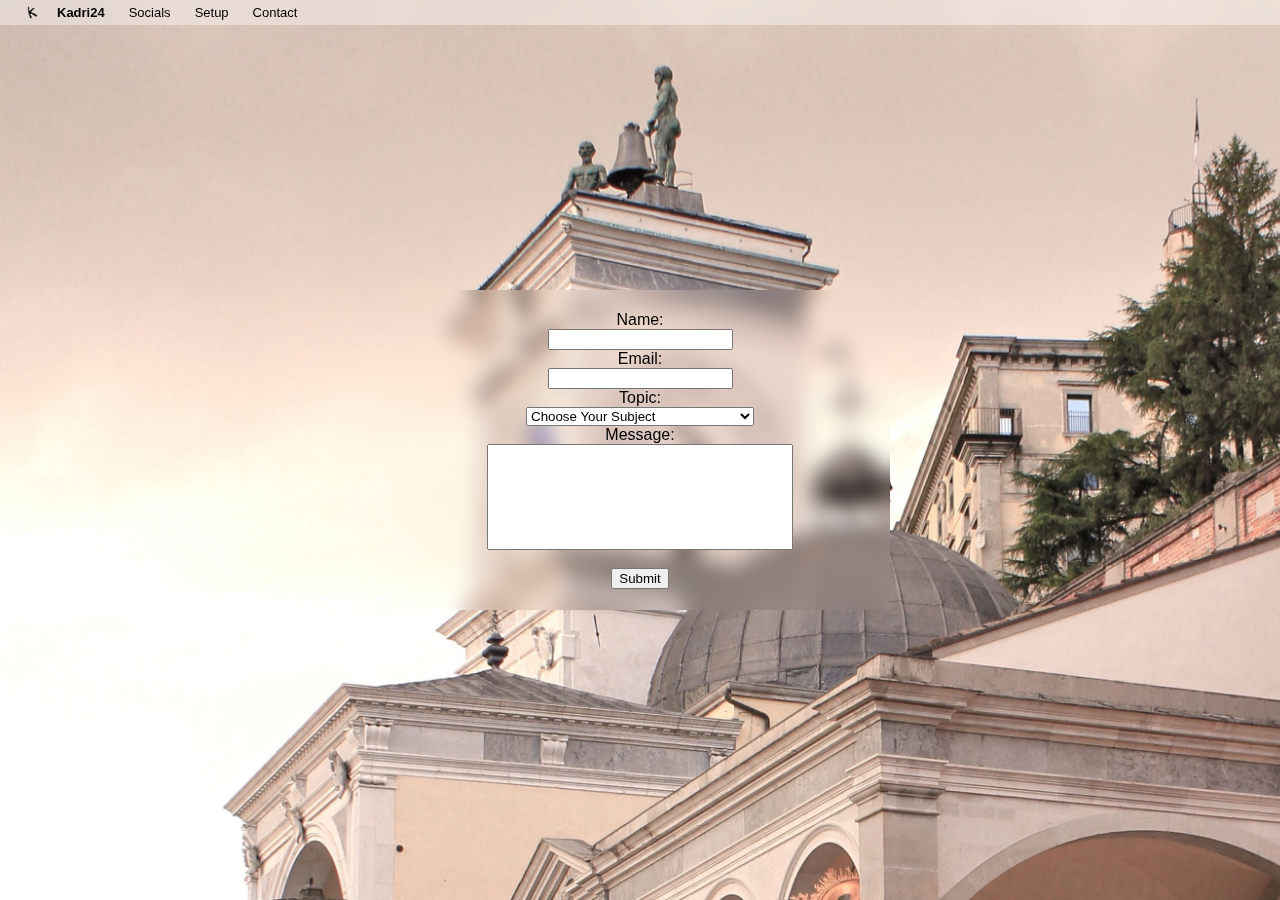
<file: contact.html>
<!DOCTYPE html>
<html lang="en">
<head>
    <meta charset="UTF-8">
    <meta name="viewport" content="width=device-width, initial-scale=1.0">
    <meta property="og:title" content="@kadri" />
    <meta property="og:url" content="kadri24.html" />
    <meta property="theme-color" content="#1b1b1b">
    <meta name="twitter:card" content="summary_large_image">
    <link rel="icon" type="image/x-icon" href="images/logo1.ico">
    <title>@kadri24 contact</title>

    <meta content="#2F3136" name="theme-color">
    <meta content="@kadri24 setup" property="og:title">
    <link href="https://api.fontshare.com/v2/css?f[]=satoshi@1&amp;f[]=array@400&amp;display=swap" rel="stylesheet">
    <link rel="icon" href="assets/img/logo.png" type="image/x-icon">
    <link rel="stylesheet" href="styles.css">

    <style>
        .fullSizeDiv {
            display: flex;
            justify-content: center; /* Center horizontally */
            align-items: center;     /* Center vertically */
            height: 100vh;          /* Full viewport height */
            width: 100vw;           /* Full viewport width */
        }
    
        .aroundTitle {
            display: flex;
            flex-direction: column;
            align-items: center;     /* Center items horizontally */
            justify-content: center;  /* Center items vertically */
            text-align: center;       /* Center text */
            min-height: 20rem;
            max-height: 650px;
        }
    
        form {
            display: flex;
            flex-direction: column;
            align-items: center;      /* Center form elements horizontally */
            backdrop-filter: blur(10px);
        }
    
        textarea {
            resize: none; /* Disable resizing */
            width: 300px; /* Optional: Set a width for the textarea */
            height: 100px; /* Optional: Set a height for the textarea */
        }
    </style>
</head>
<body style="font-family: Satoshi, sans-serif;">

    <div class="nav" style="z-index: 1; margin: 0; position: absolute; top: 0px;">
        <div class="navcontainer">
            <a href="https://kadri24.com" style="height: 25px; width: 25px; padding-top: 0px;"><img src="logo.png" class="navicon" alt=""></a>
            <a href="https://kadri24.com" class="navtext"><b>Kadri24</b></a>
            <div class="dropdown">
                <a href="" class="navtext" id="socialsLink">Socials</a>
                <div class="dropdown-content" id="dropdownContent">
                    <a href="https://www.instagram.com/_kadri24_" target="_blank">Instagram</a>
                    <a href="https://www.tiktok.com/@_kadri24_" target="_blank">TikTok</a>
                    <a href="https://discord.com/invite/kadri24" target="_blank">Discord</a>
                    <a href="https://www.twitch.tv/kadri24" target="_blank">Twitch</a>
                    <a href="https://www.youtube.com/@kadri24" target="_blank">YouTube</a>
                    <a href="https://www.snapchat.com/add/kadri.24" target="_blank">Snapchat</a>
                    <a href="https://www.x.com/_kadri24_" target="_blank">Twitter</a>
                    <a href="https://www.facebook.com/zkadri24z/" target="_blank">Facebook</a>
                </div>
            </div>
            <a href="./setup" class="navtext">Setup</a>
            <a href="./contact" class="navtext">Contact</a>
        </div>
    </div>

    <div class="fullSizeDiv">
        <div class="aroundTitle">
            <form action="https://fabform.io/f/GMPj2HN" method="post" onsubmit="return validateEmail()">
    
                <label for="name">Name:</label>
                <input type="text" id="name" name="name" required>
            
                <label for="email">Email:</label>
                <input type="email" id="email" name="email" required>
            
                <label for="topic">Topic:</label>
                <select id="topic" name="topic" required>
                    <option value="" disabled selected>Choose Your Subject</option>
                    <option value="shop" title="Questions about products, glitches, or other shop-related topics.">Shop</option>
                    <option value="partnership" title="Questions regarding potential partnerships, collaborations, or business opportunities.">Partnership and Business Inquiries</option>
                    <option value="feedback" title="Provide feedback or suggestions for improving products or services.">Feedback and Suggestions</option>
                    <option value="general" title="Any other inquiries that don’t fit the above categories.">General Questions</option>
                    <option value="technical" title="Assistance with technical issues or troubleshooting related to your products.">Technical Support</option>
                    <option value="general" title="Any other inquiries that don’t fit the above categories.">Other</option>
                </select>
                
                <label for="message">Message:</label>
                <textarea id="message" name="message" required></textarea><br>
            
                <input type="submit" value="Submit">
            </form>
        </div>
    </div>
    <script>
        function validateEmail() {
            const emailInput = document.getElementById("email").value;
            const emailPattern = /^[^\s@]+@[^\s@]+\.[^\s@]+$/; // Basic email regex
            if (!emailPattern.test(emailInput)) {
                alert("Please enter a valid email address.");
                return false; // Prevent form submission
            }
            return true; // Allow form submission
        }
    </script>
    <script src="script.js"></script>
</body>
</html>
</file>
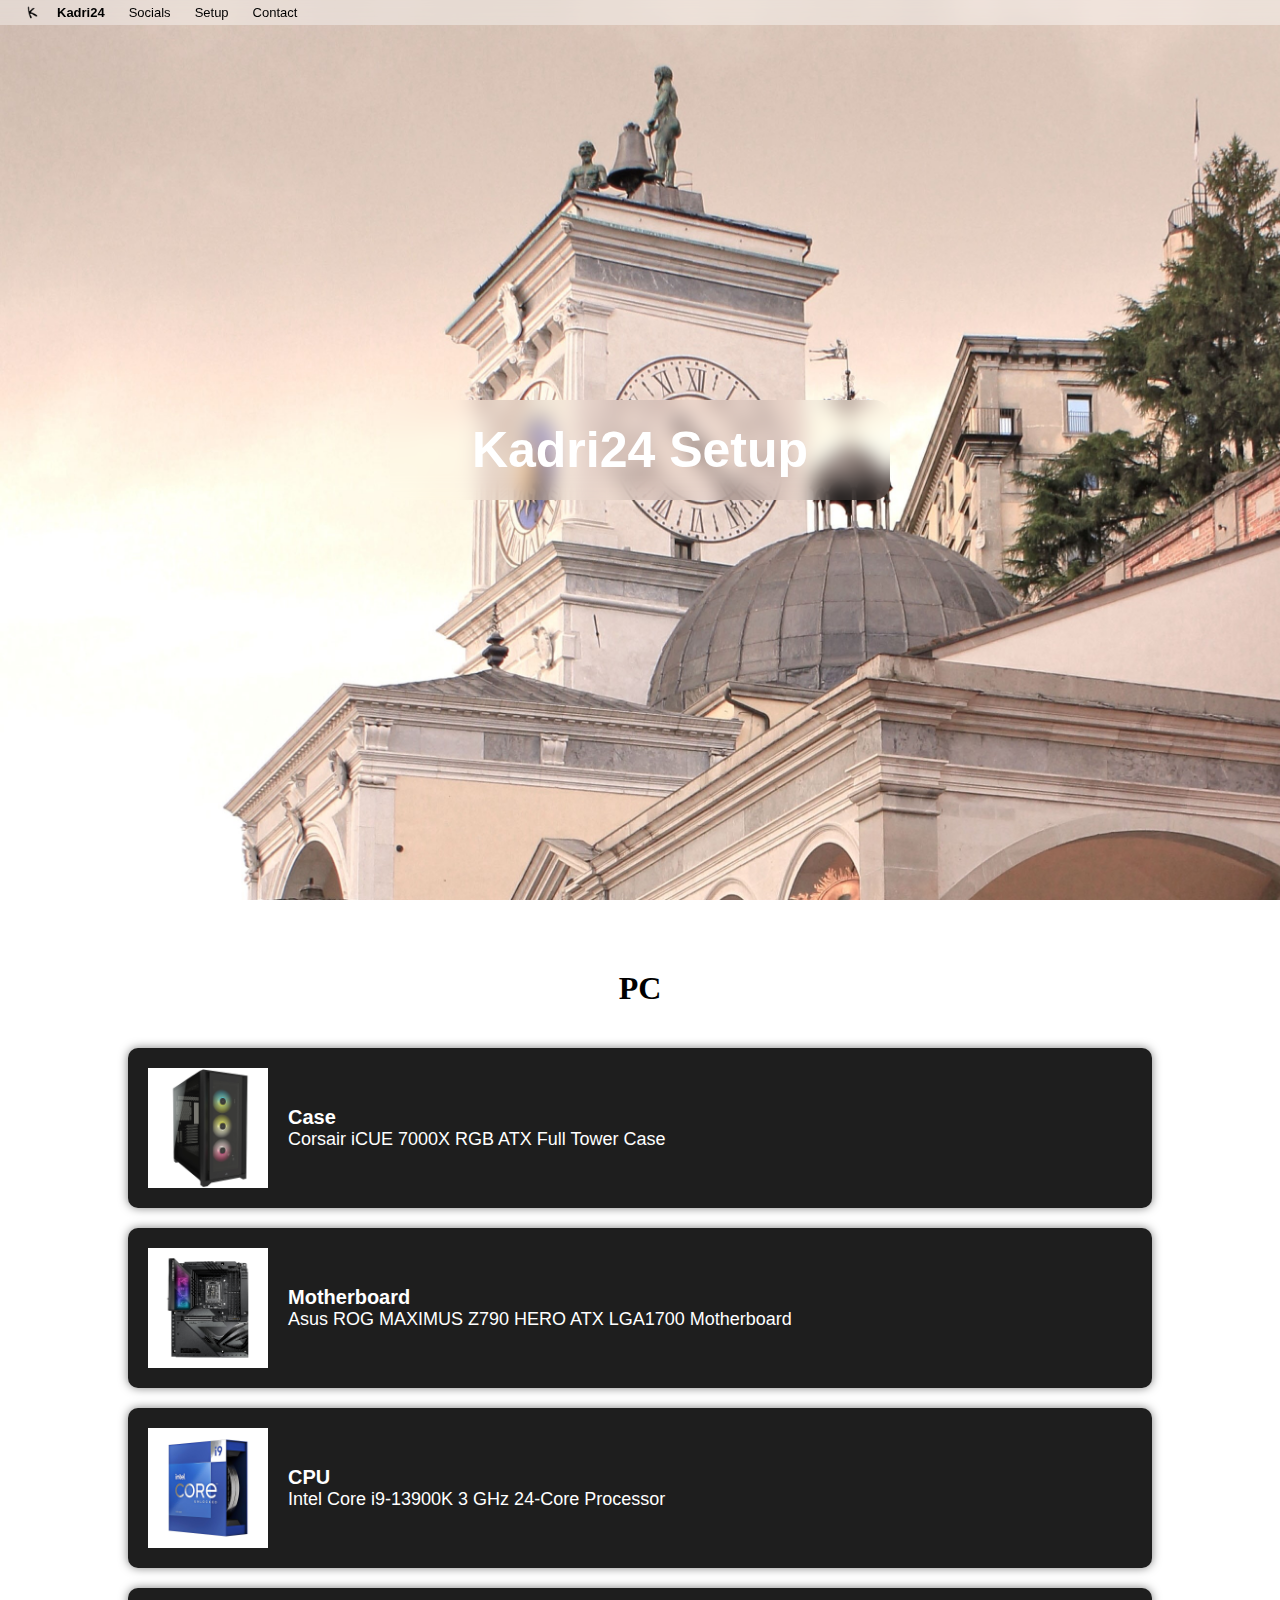
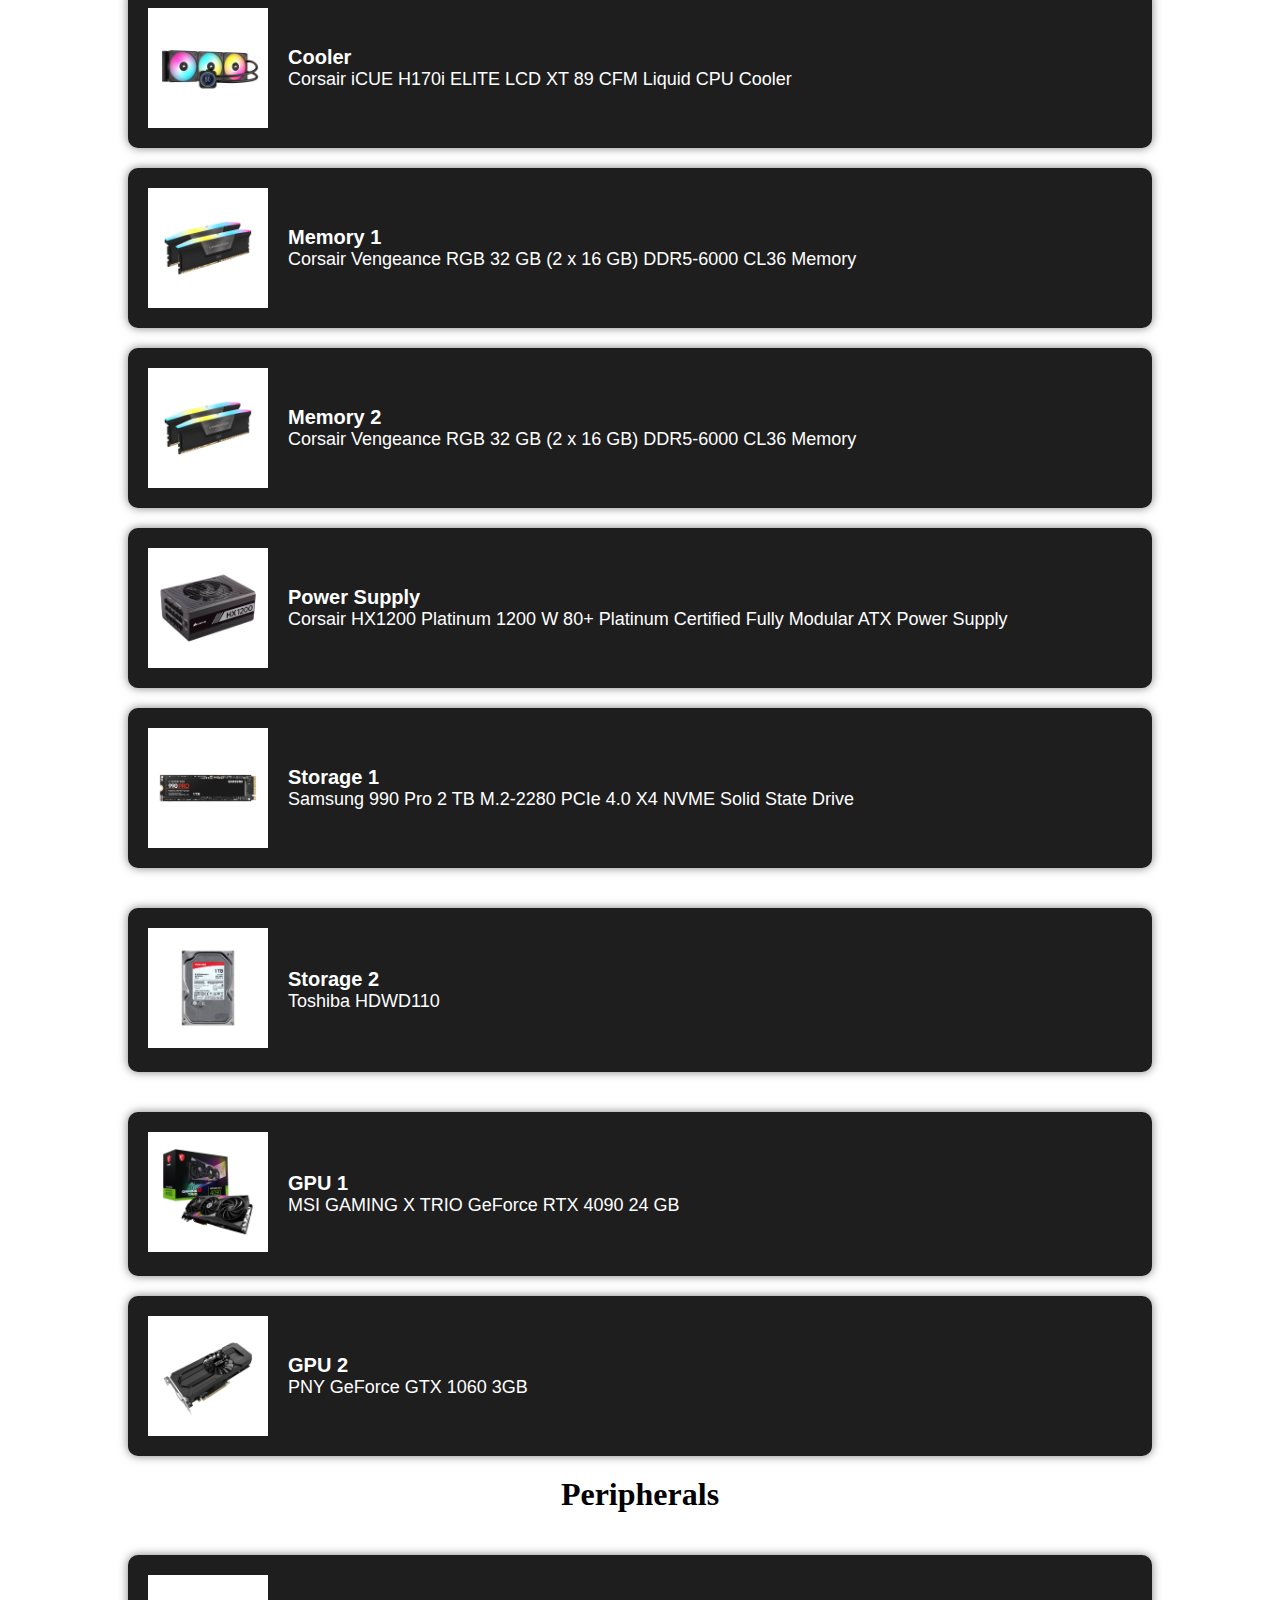
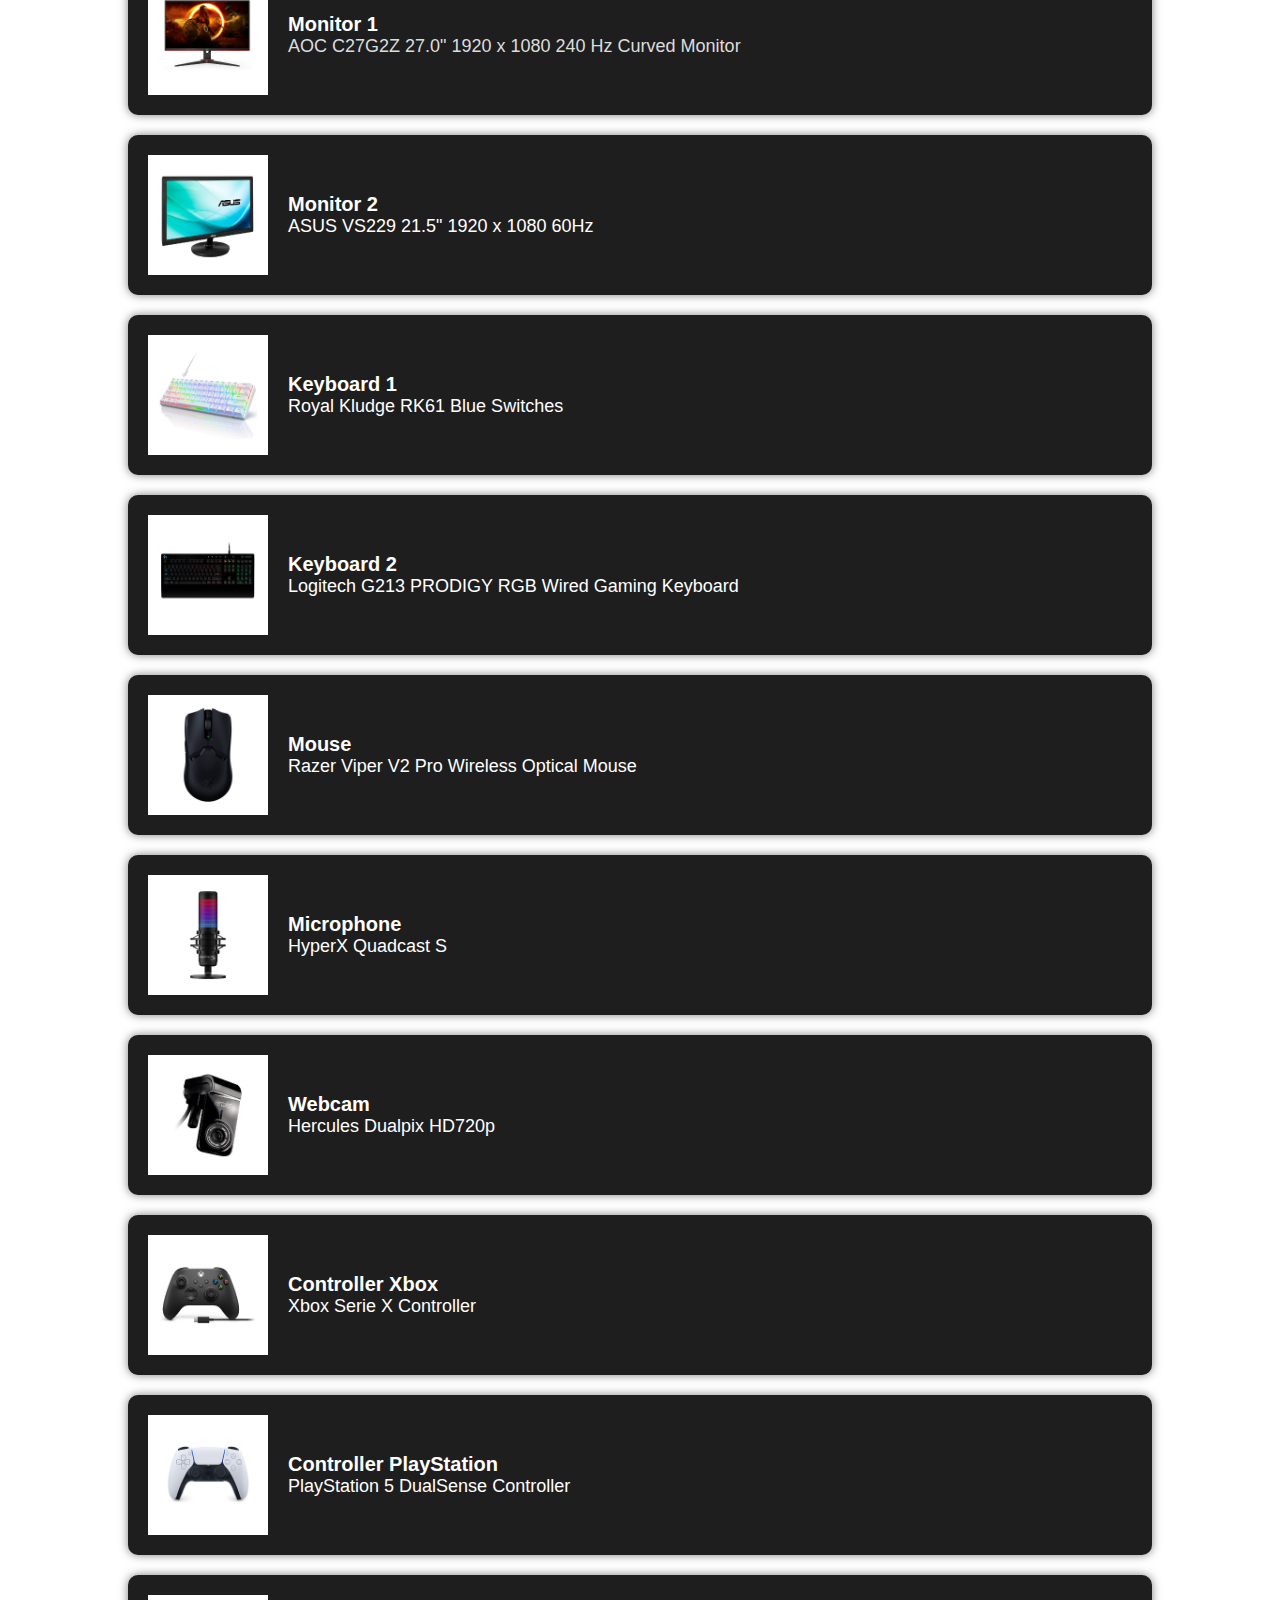
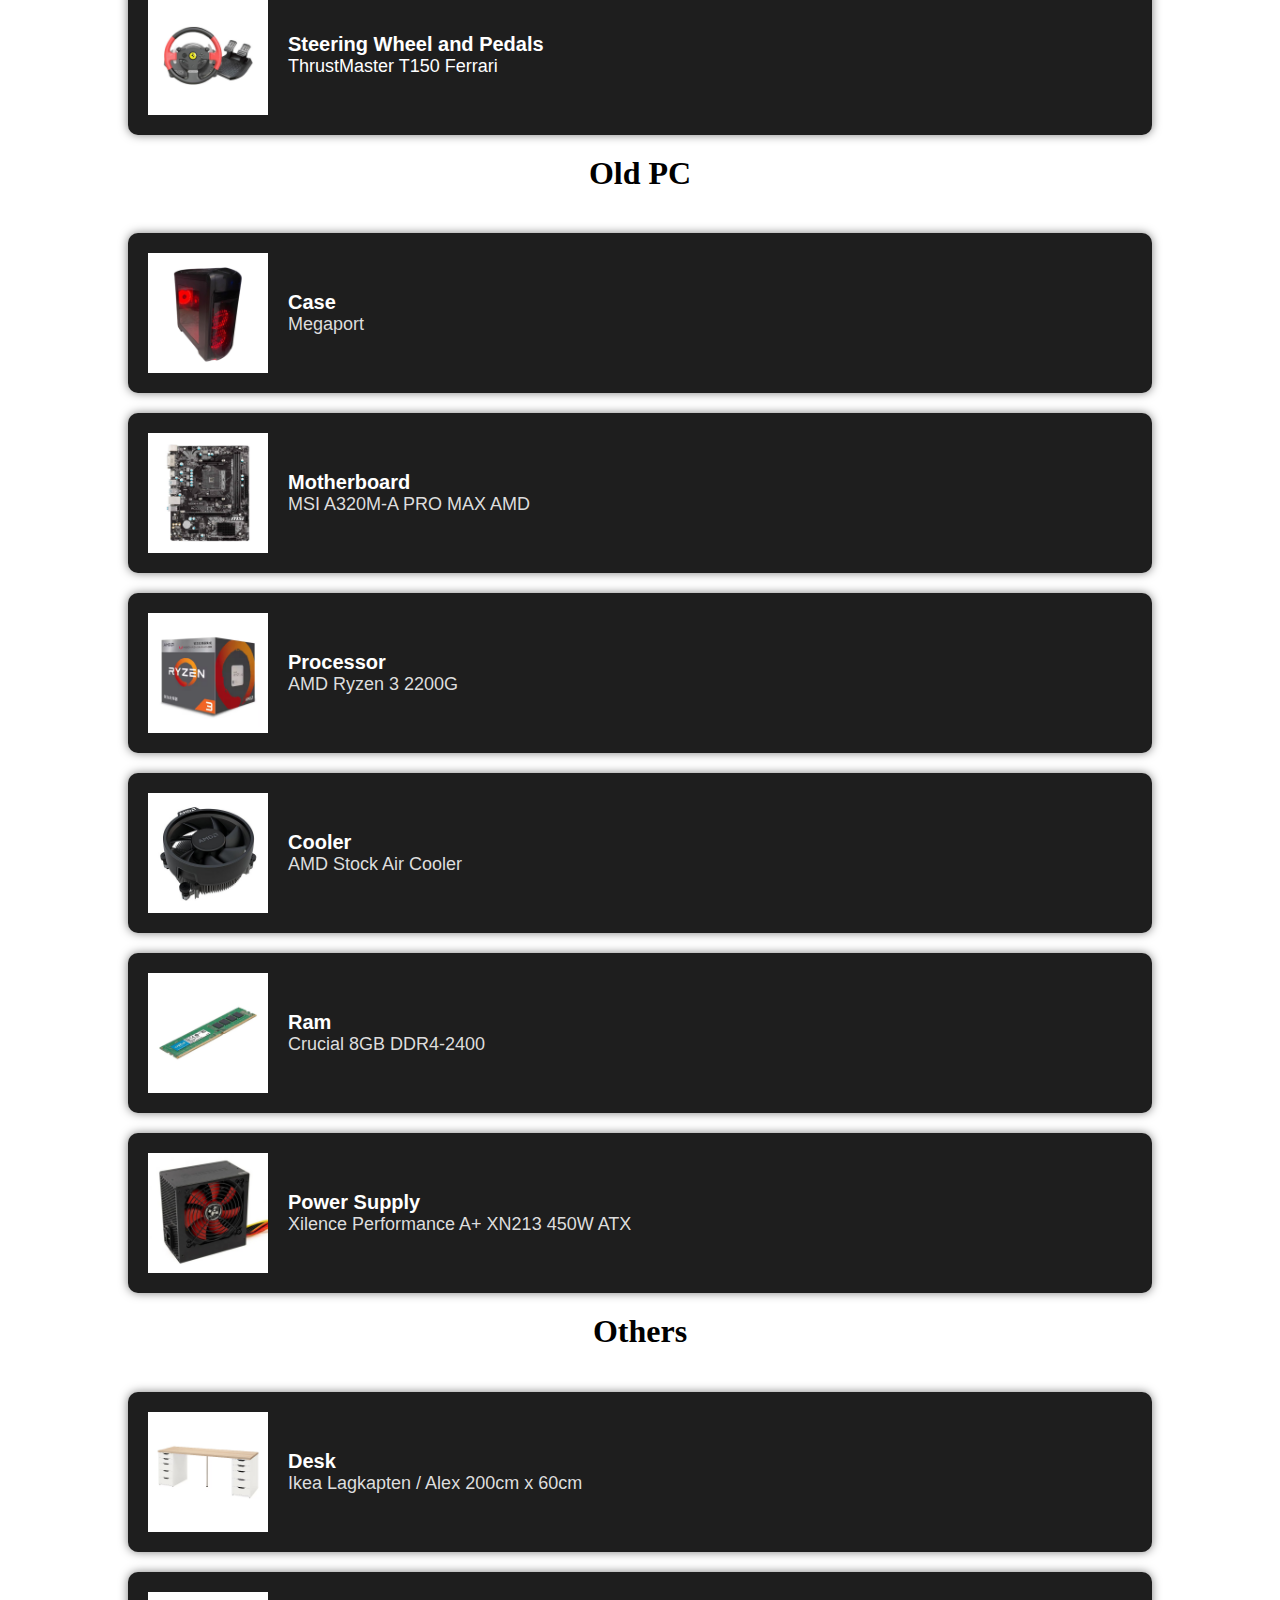
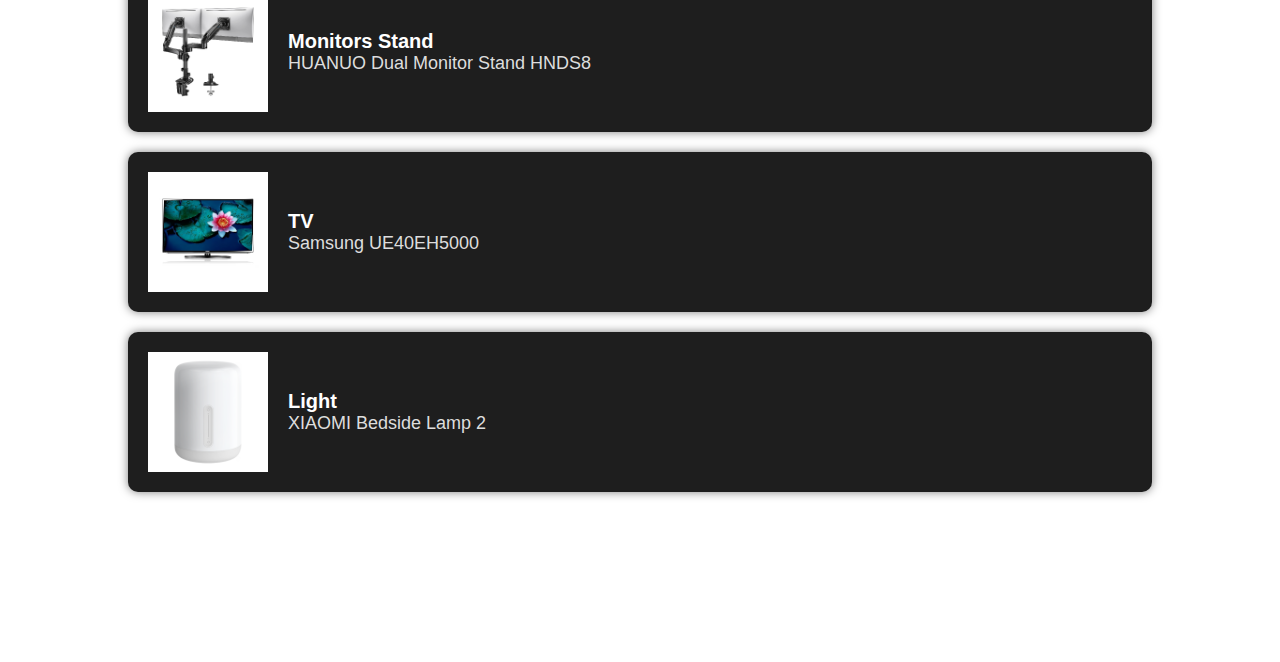
<file: setup.html>
<!DOCTYPE html>
<html lang="en">

<head>
    <meta charset="UTF-8">
    <meta name="viewport" content="width=device-width, initial-scale=1.0">
    <meta property="og:title" content="@kadri" />
    <meta property="og:url" content="kadri24.html" />
    <meta property="theme-color" content="#1b1b1b">
    <meta name="twitter:card" content="summary_large_image">
    <link rel="icon" type="image/x-icon" href="images/logo1.ico">
    <title>@kadri24 setup</title>

    <meta content="#2F3136" name="theme-color">
    <meta content="@kadri24 setup" property="og:title">
    <link href="https://api.fontshare.com/v2/css?f[]=satoshi@1&amp;f[]=array@400&amp;display=swap" rel="stylesheet">
    <link rel="icon" href="assets/img/logo.png" type="image/x-icon">
    <link rel="stylesheet" href="styles.css">

    
</head>

<body style="font-family: Satoshi, sans-serif;">
    <div class="nav" style="z-index: 1; margin: 0; position: absolute; top: 0px;">
        <div class="navcontainer">
            <a href="https://kadri24.com" style="height: 25px; width: 25px; padding-top: 0px;"><img src="logo.png" class="navicon" alt=""></a>
            <a href="https://kadri24.com" class="navtext"><b>Kadri24</b></a>
            <div class="dropdown">
                <a href="" class="navtext" id="socialsLink">Socials</a>
                <div class="dropdown-content" id="dropdownContent">
                    <a href="https://www.instagram.com/_kadri24_" target="_blank">Instagram</a>
                    <a href="https://www.tiktok.com/@_kadri24_" target="_blank">TikTok</a>
                    <a href="https://discord.com/invite/kadri24" target="_blank">Discord</a>
                    <a href="https://www.twitch.tv/kadri24" target="_blank">Twitch</a>
                    <a href="https://www.youtube.com/@kadri24" target="_blank">YouTube</a>
                    <a href="https://www.snapchat.com/add/kadri.24" target="_blank">Snapchat</a>
                    <a href="https://www.x.com/_kadri24_" target="_blank">Twitter</a>
                    <a href="https://www.facebook.com/zkadri24z/" target="_blank">Facebook</a>
                </div>
            </div>
            <a href="./setup" class="navtext">Setup</a>
            <a href="./contact" class="navtext">Contact</a>
        </div>
    </div>

    <div id="clickToEnterOverlay">
    </div>

    <div class="fullSizeDiv">
        <div class="aroundTitle">
            <h1 class="bigTitle">Kadri24 Setup</h1>
        </div>
    </div>

    <div class="pc-parts-grid">
        <h1 style="text-align: center; margin-top: 0px; font-family: 'Gloria Hallelujah', cursive;">PC</h1>
        <!-- Case -->
        <div class="pc-part">
            <img src="images/setupimages/Case.png" alt="PC Case" class="pc-part-image">
            <div class="part-info">
                <div class="part-type"><a href="">Case</a></div>
                <div class="part-name"><a href="">Corsair iCUE 7000X RGB ATX Full Tower Case</a></div>
            </div>
        </div>

        <!-- Motherboard -->
        <div class="pc-part">
            <img src="images/setupimages/Motherboard.png" alt="Motherboard" class="pc-part-image">
            <div class="part-info">
                <div class="part-type"><a href="https://amzn.to/3BGvdE8">Motherboard</a></div>
                <div class="part-name"><a href="https://amzn.to/3BGvdE8">Asus ROG MAXIMUS Z790 HERO ATX LGA1700 Motherboard</a></div>
            </div>
        </div>

        <!-- CPU -->
        <div class="pc-part">
            <img src="images/setupimages/Cpu.png" alt="CPU" class="pc-part-image">
            <div class="part-info">
                <div class="part-type"><a href="https://amzn.to/3U1gwSg">CPU</a></div>
                <div class="part-name"><a href="https://amzn.to/3U1gwSg">Intel Core i9-13900K 3 GHz 24-Core Processor</a></div>
            </div>
        </div>

        <!-- Cooler -->
        <div class="pc-part">
            <img src="images/setupimages/Cooler.png" alt="Cooler" class="pc-part-image">
            <div class="part-info">
                <div class="part-type"><a href="https://amzn.to/3zUom9t">Cooler</a></div>
                <div class="part-name"><a href="https://amzn.to/3zUom9t">Corsair iCUE H170i ELITE LCD XT 89 CFM Liquid CPU Cooler</a></div>
            </div>
        </div>

        <!-- RAM 1-->
        <div class="pc-part">
            <img src="images/setupimages/Ram.png" alt="RAM 1" class="pc-part-image">
            <div class="part-info">
                <div class="part-type"><a href="https://amzn.to/3U5J4dh">Memory 1</a></div>
                <div class="part-name"><a href="https://amzn.to/3U5J4dh">Corsair Vengeance RGB 32 GB (2 x 16 GB) DDR5-6000 CL36 Memory</a></div>
            </div>
        </div>

        <!-- RAM 2-->
        <div class="pc-part">
            <img src="images/setupimages/Ram.png" alt="RAM 2" class="pc-part-image">
            <div class="part-info">
                <div class="part-type"><a href="https://amzn.to/3U5J4dh">Memory 2</a></div>
                <div class="part-name"><a href="https://amzn.to/3U5J4dh">Corsair Vengeance RGB 32 GB (2 x 16 GB) DDR5-6000 CL36 Memory</a></div>
            </div>
        </div>

        <!-- PSU -->
        <div class="pc-part">
            <img src="images/setupimages/Psu.png" alt="PSU" class="pc-part-image">
            <div class="part-info">
                <div class="part-type"><a href="https://amzn.to/3YihSuc">Power Supply</a></div>
                <div class="part-name"><a href="https://amzn.to/3YihSuc">Corsair HX1200 Platinum 1200 W 80+ Platinum Certified Fully Modular ATX Power Supply</a></div>
            </div>
        </div>

        <!-- Storage 1 -->
        <div class="pc-part">
            <img src="images/setupimages/Storage1.png" alt="Storage 1" class="pc-part-image">
            <div class="part-info">
                <div class="part-type"><a href="https://amzn.to/3zP0rbu">Storage 1</div>
                <div class="part-name"><a href="https://amzn.to/3zP0rbu">Samsung 990 Pro 2 TB M.2-2280 PCIe 4.0 X4 NVME Solid State Drive</div>
            </div>
        </div>

        <!-- Storage 2 -->
        <div class="pc-part">
            <img src="images/setupimages/Storage2.png" alt="Storage 2" class="pc-part-image">
            <div class="part-info">
                <div class="part-type"><a href="">Storage 2</div>
                <div class="part-name"><a href="">Toshiba HDWD110</div>
            </div>
        </div>

        <!-- GPU 1 -->
        <div class="pc-part">
            <img src="images/setupimages/Gpu1.png" alt="GPU 1" class="pc-part-image">
            <div class="part-info">
                <div class="part-type"><a href="https://amzn.to/4eVZehl">GPU 1</a></div>
                <div class="part-name"><a href="https://amzn.to/4eVZehl">MSI GAMING X TRIO GeForce RTX 4090 24 GB</a></div>
            </div>
        </div>

        <!-- GPU 2 -->
        <div class="pc-part">
            <img src="images/setupimages/Gpu2.png" alt="GPU 2" class="pc-part-image">
            <div class="part-info">
                <div class="part-type"><a href="">GPU 2</a></div>
                <div class="part-name"><a href="">PNY GeForce GTX 1060 3GB</a></div>
            </div>
        </div>

        <h1 style="text-align: center; margin-top: 0px; font-family: 'Gloria Hallelujah', cursive;">Peripherals</h1>

        <!-- Monitor1 -->
        <div class="pc-part">
            <img src="images/setupimages/Monitor1.png" alt="Monitor 1" class="pc-part-image">
            <div class="part-info">
                <div class="part-type"><a href="https://amzn.to/3NlbiNi"></a>Monitor 1</div>
                <div class="part-name"><a href="https://amzn.to/3NlbiNi"></a>AOC C27G2Z 27.0" 1920 x 1080 240 Hz Curved Monitor</div>
            </div>
        </div>

         <!-- Monitor2 -->
         <div class="pc-part">
            <img src="images/setupimages/Monitor2.png" alt="Monitor 2" class="pc-part-image">
            <div class="part-info">
                <div class="part-type"><a href="https://amzn.to/3TYpVtK">Monitor 2</a></div>
                <div class="part-name"><a href="https://amzn.to/3TYpVtK">ASUS VS229 21.5" 1920 x 1080 60Hz</a></div>
            </div>
        </div>

        <!-- Keyboard1 -->
        <div class="pc-part">
            <img src="images/setupimages/Keyboard1.png" alt="Keyboard 1" class="pc-part-image">
            <div class="part-info">
                <div class="part-type"><a href="https://amzn.to/3U1d0XW">Keyboard 1</a></div>
                <div class="part-name"><a href="https://amzn.to/3U1d0XW">Royal Kludge RK61 Blue Switches</a></div>
            </div>
        </div>

        <!-- Keyboard2 -->
        <div class="pc-part">
            <img src="images/setupimages/Keyboard2.png" alt="Keyboard 2" class="pc-part-image">
            <div class="part-info">
                <div class="part-type"><a href="https://amzn.to/3U0WcQW">Keyboard 2</a></div>
                <div class="part-name"><a href="https://amzn.to/3U0WcQW">Logitech G213 PRODIGY RGB Wired Gaming Keyboard</a></div>
            </div>
        </div>

        <!-- Mouse -->
        <div class="pc-part">
            <img src="images/setupimages/Mouse.png" alt="Mouse" class="pc-part-image">
            <div class="part-info">
                <div class="part-type"><a href="https://amzn.to/3BBG5Tv">Mouse</a></div>
                <div class="part-name"><a href="https://amzn.to/3BBG5Tv">Razer Viper V2 Pro Wireless Optical Mouse</a></div>
            </div>
        </div>

        <div class="pc-part">
            <img src="images/setupimages/Microphone.png" alt="Microphone" class="pc-part-image">
            <div class="part-info">
                <div class="part-type"><a href="https://amzn.to/4dD0VPJ">Microphone</a></div>
                <div class="part-name"><a href="https://amzn.to/4dD0VPJ">HyperX Quadcast S</a></div>
            </div>
        </div>

        <div class="pc-part">
            <img src="images/setupimages/Webcam.png" alt="Webcam" class="pc-part-image">
            <div class="part-info">
                <div class="part-type"><a href="">Webcam</a></div>
                <div class="part-name"><a href="">Hercules Dualpix HD720p</a></div>
            </div>
        </div>

        <div class="pc-part">
            <img src="images/setupimages/ControllerXbox.png" alt="ControllerXbox" class="pc-part-image">
            <div class="part-info">
                <div class="part-type"><a href="https://amzn.to/3ZRGX0t">Controller Xbox</a></div>
                <div class="part-name"><a href="https://amzn.to/3ZRGX0t">Xbox Serie X Controller</a></div>
            </div>
        </div>

        <div class="pc-part">
            <img src="images/setupimages/ControllerPS.png" alt="ControllerPS" class="pc-part-image">
            <div class="part-info">
                <div class="part-type"><a href="https://amzn.to/4ffliUz">Controller PlayStation</a></div>
                <div class="part-name"><a href="https://amzn.to/4ffliUz">PlayStation 5 DualSense Controller</a></div>
            </div>
        </div>

        <div class="pc-part">
            <img src="images/setupimages/WheelPedals.png" alt="WheelPedals" class="pc-part-image">
            <div class="part-info">
                <div class="part-type"><a href="https://amzn.to/4eNjQIG">Steering Wheel and Pedals</a></div>
                <div class="part-name"><a href="https://amzn.to/4eNjQIG">ThrustMaster T150 Ferrari</a></div>
            </div>
        </div>

        <h1 style="text-align: center; margin-top: 0px; font-family: 'Gloria Hallelujah', cursive;">Old PC</h1>

        <div class="pc-part">
            <img src="images/setupimages/OldCase.png" alt="OldCase" class="pc-part-image">
            <div class="part-info">
                <div class="part-type">Case</div>
                <div class="part-name">Megaport</div>
            </div>
        </div>

        <div class="pc-part">
            <img src="images/setupimages/OldMotherboard.png" alt="OldMotherboard" class="pc-part-image">
            <div class="part-info">
                <div class="part-type">Motherboard</div>
                <div class="part-name">MSI A320M-A PRO MAX AMD</div>
            </div>
        </div>

        <div class="pc-part">
            <img src="images/setupimages/OldCPU.png" alt="OldCPU" class="pc-part-image">
            <div class="part-info">
                <div class="part-type">Processor</div>
                <div class="part-name">AMD Ryzen 3 2200G</div>
            </div>
        </div>

        <div class="pc-part">
            <img src="images/setupimages/OldCooler.png" alt="OldCooler" class="pc-part-image">
            <div class="part-info">
                <div class="part-type">Cooler</div>
                <div class="part-name">AMD Stock Air Cooler</div>
            </div>
        </div>

        <div class="pc-part">
            <img src="images/setupimages/OldRam.png" alt="OldRam" class="pc-part-image">
            <div class="part-info">
                <div class="part-type">Ram</div>
                <div class="part-name">Crucial 8GB DDR4-2400</div>
            </div>
        </div>

        <div class="pc-part">
            <img src="images/setupimages/OldPsu.png" alt="OldPsu" class="pc-part-image">
            <div class="part-info">
                <div class="part-type">Power Supply</div>
                <div class="part-name">Xilence Performance A+ XN213 450W ATX</div>
            </div>
        </div>

        <h1 style="text-align: center; margin-top: 0px; font-family: 'Gloria Hallelujah', cursive;">Others</h1>

        <div class="pc-part">
            <img src="images/setupimages/Desk.png" alt="Desk" class="pc-part-image">
            <div class="part-info">
                <div class="part-type">Desk</div>
                <div class="part-name">Ikea Lagkapten / Alex 200cm x 60cm</div>
            </div>
        </div>

        <div class="pc-part">
            <img src="images/setupimages/Stand.png" alt="Stand" class="pc-part-image">
            <div class="part-info">
                <div class="part-type">Monitors Stand</div>
                <div class="part-name">HUANUO Dual Monitor Stand HNDS8</div>
            </div>
        </div>

        <div class="pc-part">
            <img src="images/setupimages/TV.png" alt="TV" class="pc-part-image">
            <div class="part-info">
                <div class="part-type">TV</div>
                <div class="part-name">Samsung UE40EH5000</div>
            </div>
        </div>

        <div class="pc-part">
            <img src="images/setupimages/Light1.png" alt="Light" class="pc-part-image">
            <div class="part-info">
                <div class="part-type">Light</div>
                <div class="part-name">XIAOMI Bedside Lamp 2</div>
            </div>
        </div>
    </div>
    <script src="script.js"></script>
</body>

</html>
</file>
<file: styles.css>
body, html {
    margin: 0;
    font-family: Arial, Helvetica, sans-serif;
}

::-webkit-scrollbar {
    width: 10px;
    background-color: #bbbbbb;
}

::-webkit-scrollbar-thumb{
    background-color:#808080;
    border-radius: 3px;
}

::-webkit-scrollbar-thumb:hover {
    background-color:#4b4b4b;
}

.nav {
    backdrop-filter: blur(10px);
    width: 100%;
    height: 25px;
    position: absolute;
    display: flex;
    align-items: center;
    background-color: rgba(255,255,255,0.4);
}

.navcontainer {
    padding-left: 20px;
    padding-right: 20px;
    display: flex;
    align-items: center;
    width: 100%;
}

.navicon {
    height: 25px;
    width: 25px;
}

.navtext {
    color: black;
    text-decoration: none;
    height: 25px; /* Keep height the same */
    line-height: 25px; /* Align text vertically */
    padding-left: 12px;
    padding-right: 12px;
    font-size: 13px;
    position: relative; /* Required for positioning the dropdown */
    display: flex; /* Added to align items properly */
    align-items: center; /* Center items vertically */
}

.navtext:hover {
    background-color: rgba(255,255,255,0.4);
    border-radius: 5px;
}

.navicon:hover {
    background-color: rgba(255,255,255,0.4);
    border-radius: 5px;
}

.dropdown {
    position: relative; /* Ensure dropdown is positioned relative to the parent */
    height: 25px;
}

.dropdown-content {
    display: none; /* Hidden by default */
    position: absolute; /* Positioned below the link */
    background-color: rgba(200, 200, 200, 0.9); /* Light background */
    min-width: 160px; /* Set a minimum width */
    border-radius: 5px; /* Rounded corners */
    z-index: 1; /* Ensure it appears above other elements */
    margin-top: 6px;
}

.dropdown-content a {
    color: black; /* Text color for dropdown links */
    padding: 6px; /* Padding for dropdown links */
    text-decoration: none; /* Remove underline */
    display: block; /* Make links fill the dropdown */
    font-size: 13px;
    border-radius: 5px; /* Rounded corners */
}

.dropdown-content a:hover {
    background-color: #f1f1f1; /* Hover effect */
}

html, body {
    font-family: Arial, Helvetica, sans-serif;
    margin: 0px;
    padding: 0;
    box-sizing: border-box;
}


.headerTitle {
    color: #ffffff;
    font-weight: bolder;
}

.ulheader {
    list-style-type: none;
    display: flex;
}

a {
    text-decoration: none;
    color: #fff;
}

/* PC Parts Grid */
.pc-parts-grid {
    display: grid;
    grid-template-columns: 1fr;
    gap: 20px;
    padding: 20px;
    margin-top: 50px; /* to compensate for the fixed header */
    margin-bottom: 150px; /* to compensate for the fixed header */
    padding-left: 10%;
    padding-right: 10%;
}

.pc-part {
    display: flex;
    align-items: center;
    justify-content: flex-start;
    padding: 20px;
    background-color: #1e1e1e;
    border-radius: 10px;
    box-shadow: 0px 0px 10px rgba(0, 0, 0, 0.5);
}

.pc-part-image {
    width: 120px;
    height: 120px;
    object-fit: cover;
    margin-right: 20px;
}

.part-info {
    display: flex;
    flex-direction: column;
    text-align: left;
}

.part-type {
    font-size: 20px;
    font-weight: bold;
    color: #ffffff;
}

.part-name {
    font-size: 18px;
    color: #dddddd;
}

/* Make grid responsive */
@media screen and (max-width: 768px) {
    .pc-parts-grid {
        grid-template-columns: 1fr;
        padding-left: 5%;
        padding-right: 5%;
    }

    .pc-part {
        flex-direction: column;
        align-items: flex-start; /* Align items to the left */
        text-align: left; /* Ensure text aligns to the left */
    }

    .pc-part-image {
        width: 80px;
        height: 80px;
        margin-right: 0;
        margin-bottom: 10px;
    }

    .part-type {
        font-size: 18px;
    }

    .part-name {
        font-size: 16px;
    }
}

/* Adjust title on mobile */
@media screen and (max-width: 768px) {
    .bigTitle {
        font-size: 30px;
        text-align: left; /* Align title to the left */
        padding-left: 10%; /* Add some left padding */
        top: 30%; /* Adjust position if necessary */
        left: 10%; /* Align more to the left */
        transform: none; /* Remove centering */
    }
}

/* Divs */
.fullSizeDiv {
    height: 100vh;
    margin: 0px;
    background-image: url('images/background3.jpg');
    background-size: cover;
    background-repeat: no-repeat;
    background-color: #222222;
}

.aroundTitle {
    position: absolute;
    left: 50%;
    top: 50%;
    height: 100px; /* Height of the blurry box */
    width: 100%;
    max-width: 500px;
    border-radius: 1rem;
    transform: translate(-50%, -50%); /* Center the box */
    backdrop-filter: blur(10px);
}

.bigTitle {
    font-size: 50px;
    color: #ffffff;
    text-align: center;
    position: absolute;
    left: 50%;
    top: 50%; /* Centering vertically */
    transform: translate(-50%, -50%); /* Centering horizontally and vertically */
    width: 100%; /* Ensure it takes the full width of .aroundTitle */
    white-space: nowrap; /* Prevent text wrapping */
    margin: 0; /* Remove default margin */
    line-height: 100px; /* Match the height of the .aroundTitle for vertical centering */
}
.subTitle {
    padding-top: 30px;
    padding-bottom: 50px;
    font-size: 30px;
    padding-left: 20%;
    font-weight: bold;
}

.mainText {
    padding-left: 20%;
    padding-right: 20%;
    font-size: 18px;
}

.kadri24digitsLogo {
    height: auto;
    width: auto;
    max-height: 50px;
    max-width: 50px;
    position: fixed;
    bottom: 0;
    left: 0;
    filter: drop-shadow(0px 0px 5px black);
    animation-name: logoAnimation;
    animation-duration: 1s;
}

@keyframes backgroundChange {
    from {background-color: #ffffff; color: #000000;}
    to {background-color: #000000; color: #ffffff;}
}

@keyframes logoAnimation {
    from {left: -50px;}
    to {left: 0px;}
}

/* Footer */
.footer {
    background-color: #272727;
    padding-top: 20px;
    padding-bottom: 20px;
    color: #ffffff;
    text-align: center;
}
</file>
